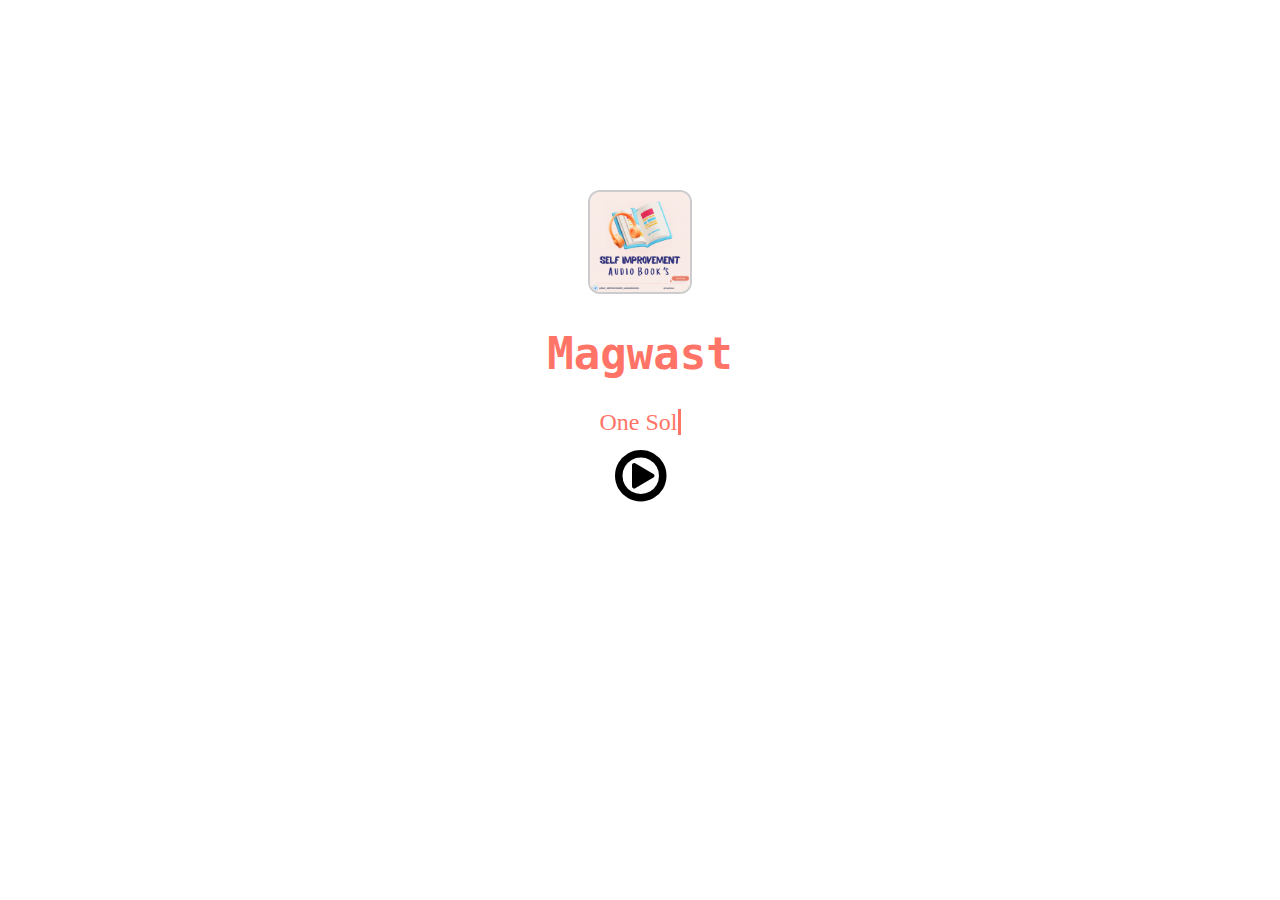
<file: JS Erp System And Bussiness managing Tool/index.html>
<!DOCTYPE html>
<html lang="en">

<head>
    <meta charset="UTF-8">
    <meta name="viewport" content="width=device-width, initial-scale=1.0">
    <title>Magwast Managment</title>
    <link rel="stylesheet" href="css/style.css">
    <link rel="stylesheet" href="css/animate.css">
    <link href="https://fonts.googleapis.com/css?family=Fascinate+Inline" rel="stylesheet">
	<link rel="stylesheet" href="https://cdnjs.cloudflare.com/ajax/libs/font-awesome/4.7.0/css/font-awesome.min.css">

    <noscript>
        <h1>Please Enable the Coookies</h1>

        <style>
            h1 {
                font-family: sans-serif, cursive;
                text-align: center;
                color: red;
            }

            .webpage {
                display: none;
            }
        </style>

    </noscript>

</head>

<body>

    <div class="webpage">
        <div class="container">
            <center>
                <img src="images/logo.jpg" alt="">
                
                <h1>Magwast</h1>
                <span id="typewriter"></span> <br>
                <i class="fa fa-play-circle-o animated infinite swing" style="font-size:60px;color:black;margin-top:10px;cursor:pointer" onclick="sidebar()"></i>
             </center>
        </div>
        
        <div class="sidebar">
            <i class="fa fa-close" style="float:right;color:white;background-color:black;padding:5px;cursor:pointer;margin: 14px;" onclick="sidebar_close()"></i>
            <br>
            <h1>Login User!</h1>

            <form action="" onsubmit="return login()">
                <input type="text" id="sign-username" placeholder="&#xf2bd; email" required>
                <br>
                <input type="password" id="sign-password" placeholder="&#xf023; Password" required>
                <br>
                <input type="submit" value="Login" id="sign-submit" >

                <br>
            </form> 
                <h1>SignUp User ?</h1>
                
            <form onsubmit="return signup()">
                <input type="text" id="username" placeholder="&#xf2bd; username" required="required">
                <br>
                <input type="password" id="password" placeholder="&#xf023; Password" required="required">
                <br>
                <input type="email" id="email" class="animated" placeholder="&#xf0e0; Email" required="required" onchange="incorrect()" >
                <span id="already-existed" class="spans"></span>

                <input type="number" name="" id="phone" placeholder="&#xf095; Phone Number" required="required">
                <br>
                <input type="submit" value="Sign Up" id="submit">
                <span id="login-result" class="spans"></span>
            </form>
        </div>
    </div>
<script src="js/functionality.js"></script>
<script>
    document.addEventListener("DOMContentLoaded", function() {
    const text = "One Solution For All Your Business Problems";
    const typewriterElement = document.getElementById("typewriter");
    let index = 0;

    function typeWriter() {
        if (index < text.length) {
            typewriterElement.textContent += text.charAt(index);
            index++;
            setTimeout(typeWriter, 100);
        }
    }

    typeWriter();
});
</script>
</body>

</html>
</file>
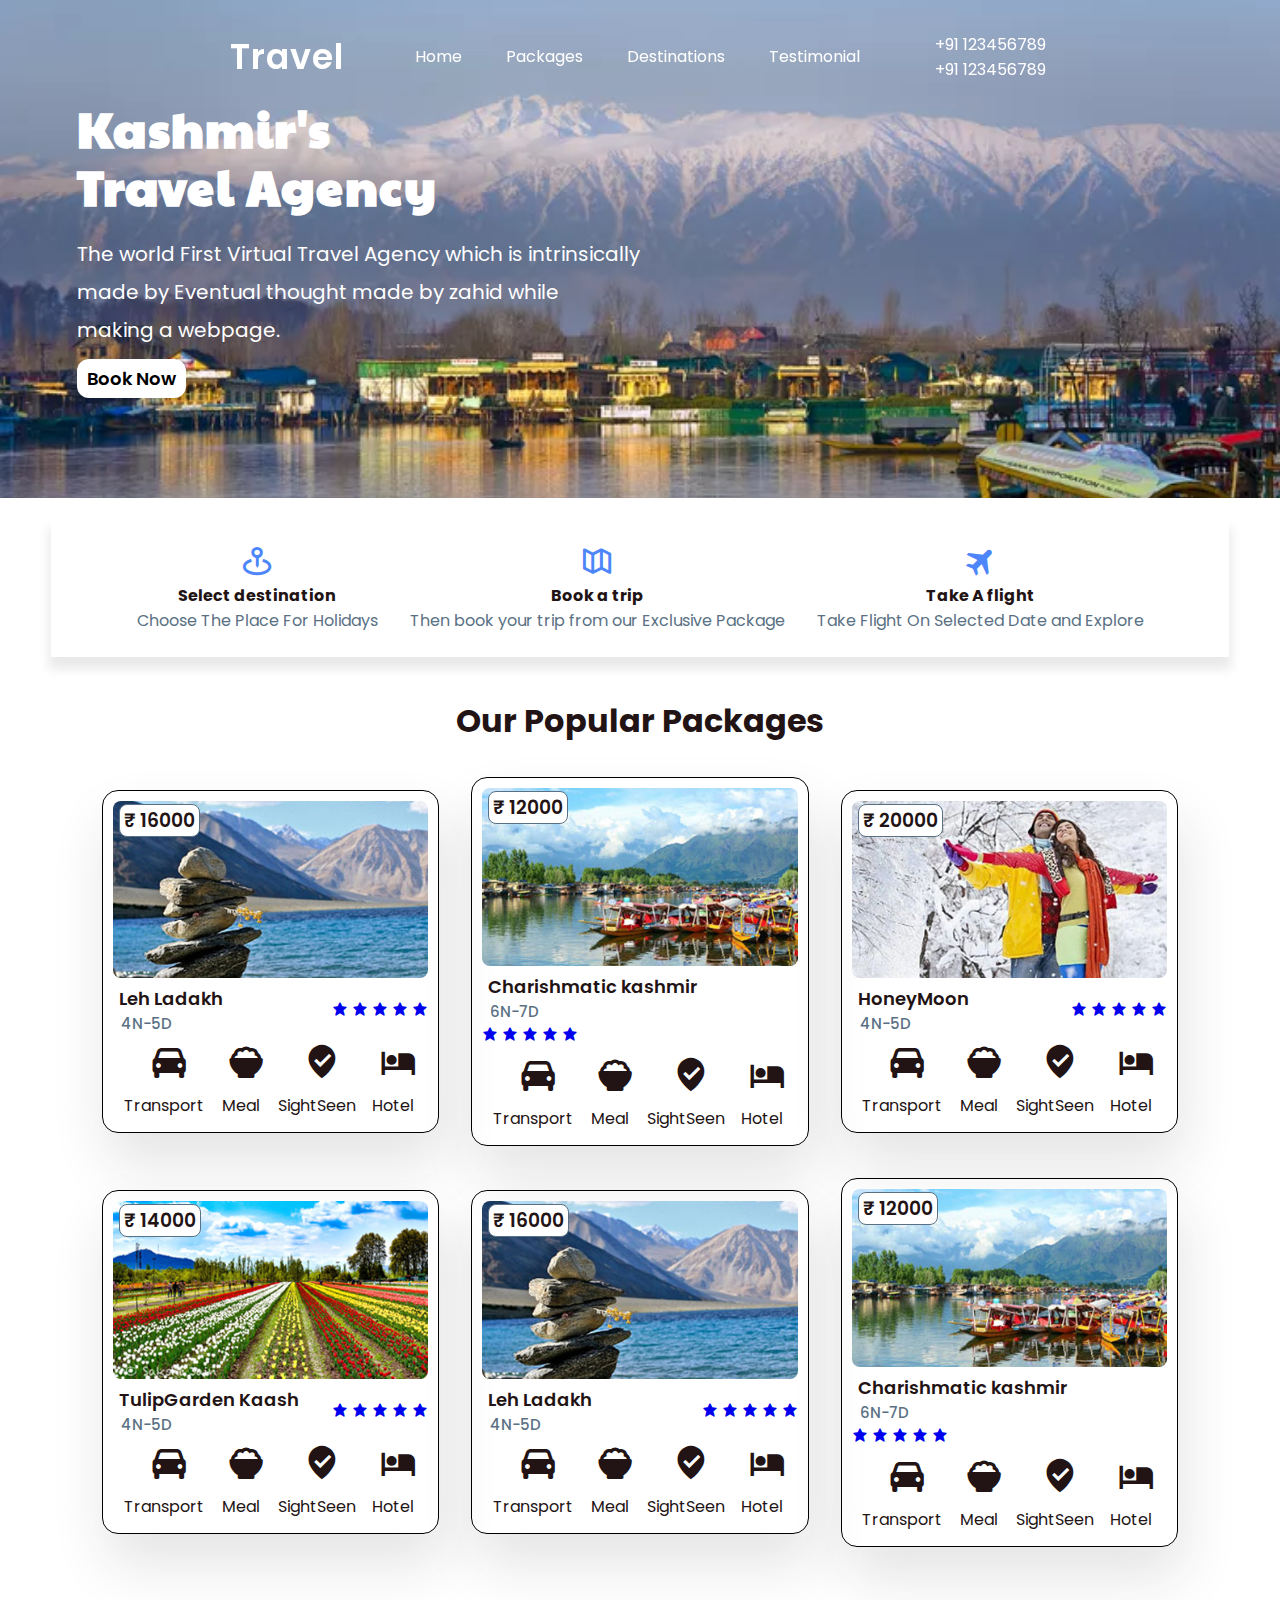
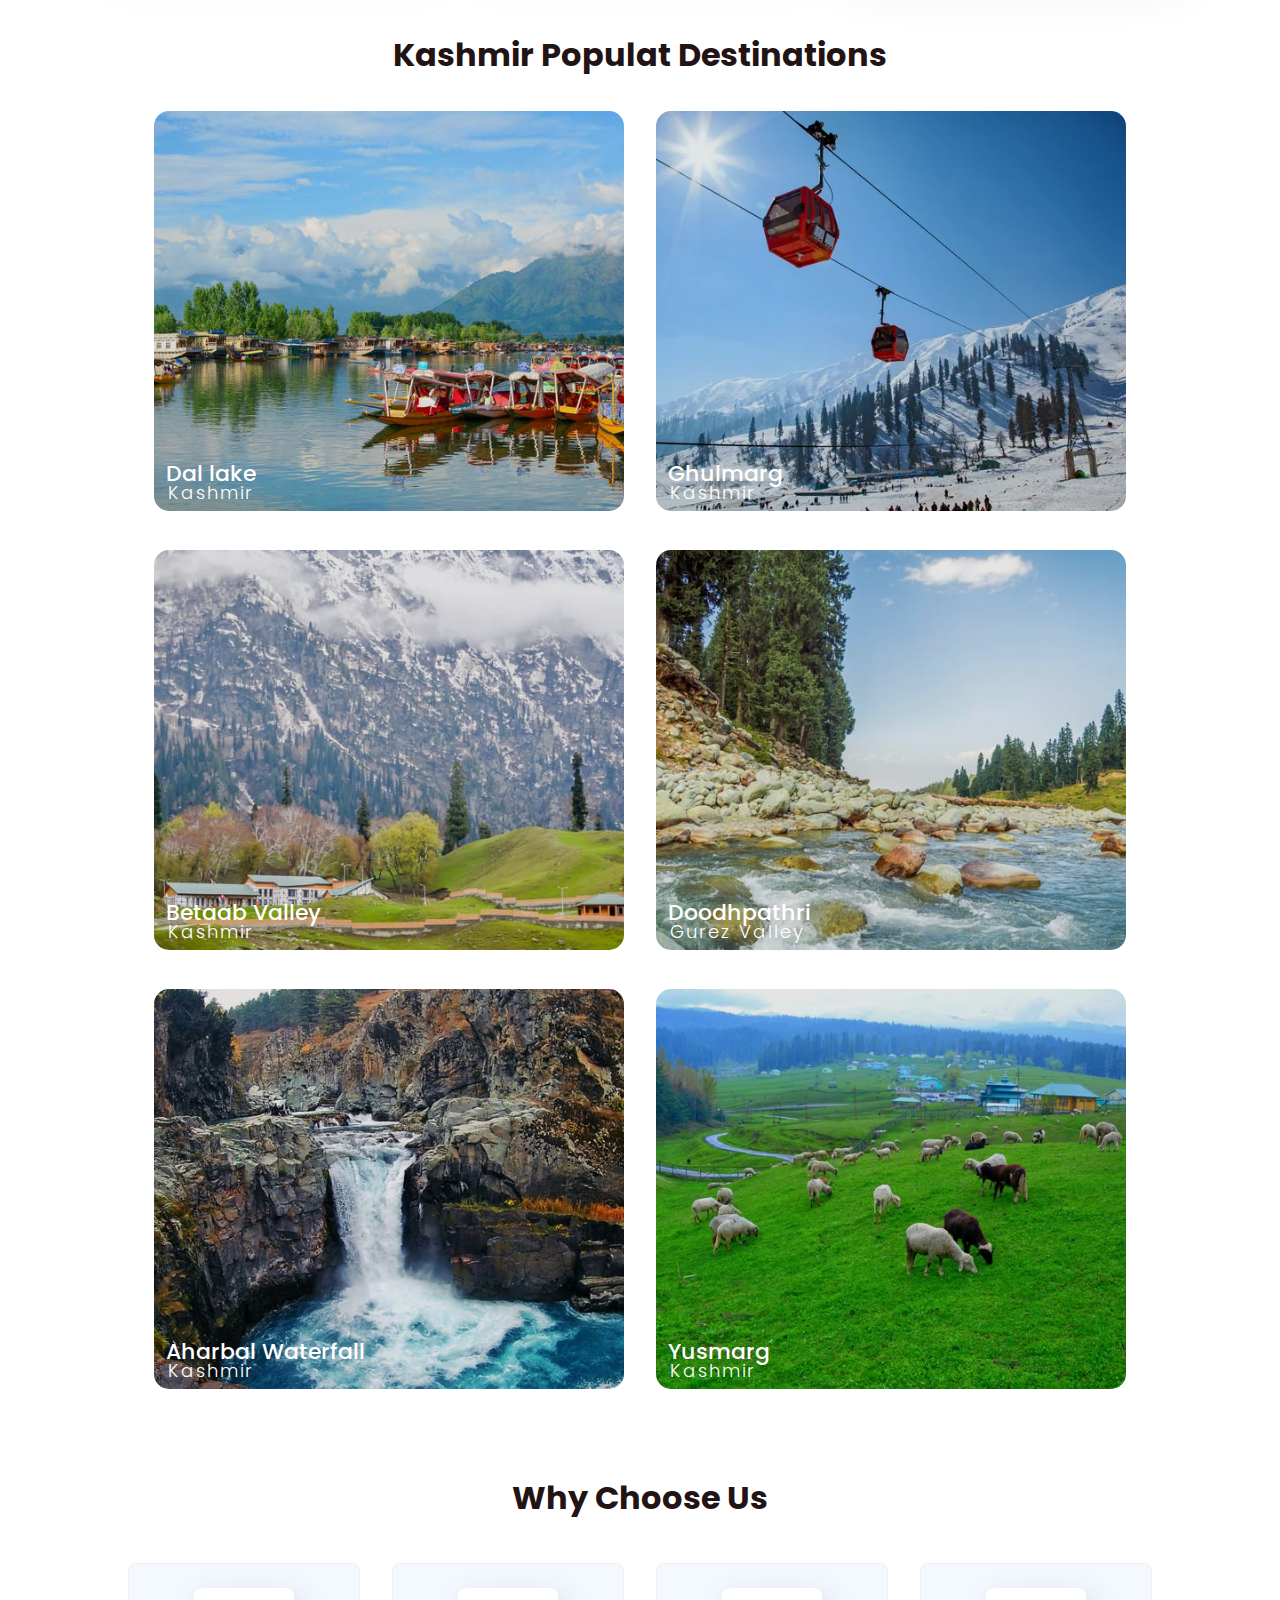
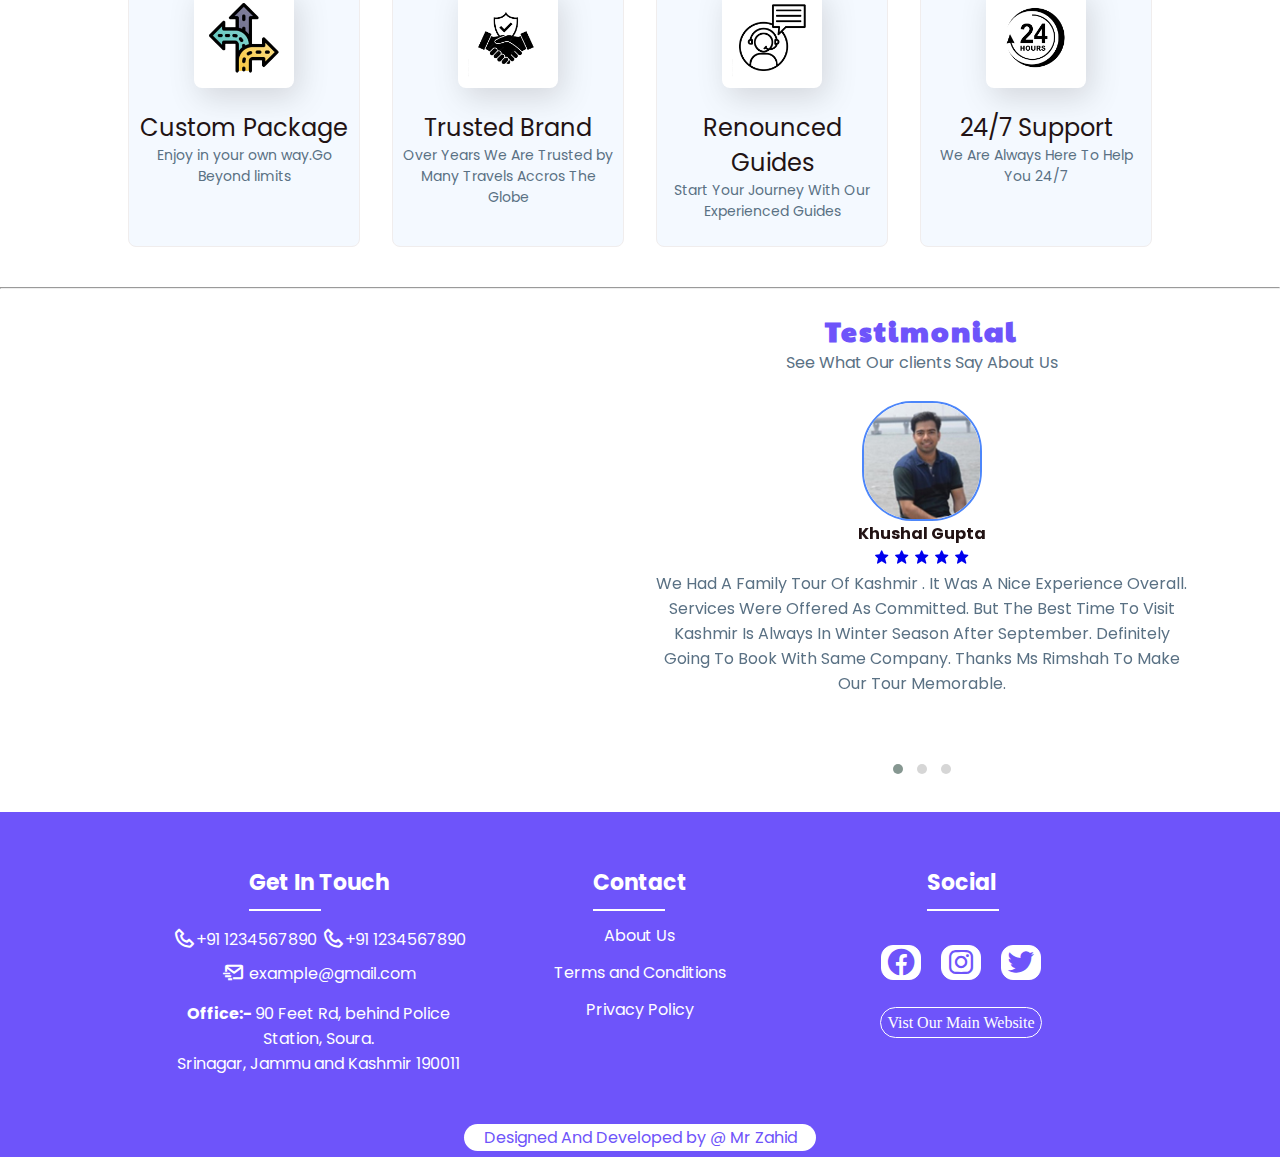
<file: marina-travels-LandingPage/index.html>
<!DOCTYPE html>
<html lang="en">

<head>
    <meta charset="UTF-8">
    <meta http-equiv="X-UA-Compatible" content="IE=edge">
    <meta name="viewport" content="width=device-width, initial-scale=1.0">
    <meta name="author" content="Zahid-Nazir">
    <title>Marina Travels</title>
    <link rel="stylesheet" href="css/owl.carousel.min.css" crossorigin="anonymous" referrerpolicy="no-referrer">
    <link rel="stylesheet" href="css/owl.theme.default.min.css" crossorigin="anonymous" referrerpolicy="no-referrer">

    <link rel="stylesheet" type="text/css" href="css/style.css">
    <link rel="stylesheet" href="css/boxicons.min.css">
    <link rel="preconnect" href="https://fonts.googleapis.com">
    <link rel="preconnect" href="https://fonts.gstatic.com" crossorigin="">
    <link
        href="https://fonts.googleapis.com/css2?family=Paytone+One&amp;family=Poppins:ital,wght@0,100;0,200;0,400;0,500;0,800;1,300;1,600;1,700;1,900&amp;display=swap"
        rel="stylesheet">

    <!-- whatsapp -->


    <script type="text/javascript" async="" src="js/bundle.js"></script>
    <script type="text/javascript">
        (function () {
            var options = {
                whatsapp: "+911234567890", // WhatsApp number
                // call: "911234567890", // Call phone number
                // button_color: "#FF6550", // Color of button
                position: "left", // Position may be 'right' or 'left'
                order: "whatsapp,call", // Order of buttons
            };
            var proto = document.location.protocol,
                host = "getbutton.io",
                url = proto + "//static." + host;
            var s = document.createElement('script');
            s.type = 'text/javascript';
            s.async = true;
            s.src = url + '/widget-send-button/js/init.js';
            s.onload = function () {
                WhWidgetSendButton.init(host, proto, options);
            };
            var x = document.getElementsByTagName('script')[0];
            x.parentNode.insertBefore(s, x);
        })();

    </script>

</head>

<body>
    <!-- header -->
    <header>
        <a href="#" class="logo">Travel</a>
        <div class="bx bx-menu" id="menu-icon"></div>
        <ul class="navbar">
            <li><a href="#home">Home </a></li>
            <li><a href="#packages">Packages</a></li>
            <li><a href="#destination">Destinations</a></li>
            <!-- <li><a href="#services">Why Us</a></li> -->
            <li><a href="#testimonials">Testimonial</a></li>
        </ul>
        <div class="phno">
            <ul>
                <li><a href="tel:+91 1234567890">+91 123456789</a></li>
                <li><a href="tel:+91 1234567890">+91 123456789</a></li>
            </ul>
        </div>

    </header>


    <!--home section  -->
    <section class="home" id="home">
        <div class="home-text">
            <h2>Kashmir's <br> Travel Agency</h2>
            <p>The world First Virtual Travel Agency which is intrinsically made by Eventual thought made by zahid while
                making a webpage.</p>

            <a href="tel:+91 8899244592" class="home-btn">Book Now</a>
        </div>
    </section>

    <!-- form -->

    <!-- <section class="contact-form" >
            <form action="" method="post">
                <input type="text" class="form-container" placeholder="Name">

                <input type="text" class="form-container" placeholder="email">
                
                <input type="text" class="form-container" placeholder="phone">
            
                <button type="submit" value="book Now">Submit</button>
            </form>
</section> -->

    <!-- process selection -->
    <section class="process" id="process">
        <div class="serve">
            <div class="pro">
                <i class="bx bx-map-pin"></i>
                <h4>Select destination</h4>
                <p>Choose The Place For Holidays</p>
            </div>

            <div class="pro">
                <i class="bx bx-map-alt"></i>
                <h4>Book a trip</h4>
                <p>Then book your trip from our Exclusive Package</p>
            </div>

            <div class="pro">
                <i class="bx bxs-plane-alt"></i>
                <h4>Take A flight</h4>
                <p>Take Flight On Selected Date and Explore</p>
            </div>

        </div>

    </section>


    <!--package section  -->
    <section class="package" id="packages">
        <div class="title">
            <h2>Our Popular Packages</h2>
        </div>
        <div class="package-content">
            <div class="box">
                <div class="thumb">
                    <img src="images/pack1.jpg" alt="pack1">
                    <h3>₹ 16000</h3>
                </div>
                <div class="dest-cont">
                    <div class="location">
                        <h4>Leh Ladakh</h4>
                        <p>4N-5D</p>
                    </div>
                    <div class="stars">
                        <a href="#">
                            <i class="bx bxs-star"></i>
                            <i class="bx bxs-star"></i>
                            <i class="bx bxs-star"></i>
                            <i class="bx bxs-star"></i>
                            <i class="bx bxs-star"></i>
                        </a>
                    </div>

                    <div class="inclusion">
                        <ul>
                            <li>
                                <i class="bx bxs-car"></i>
                                <p> Transport</p>
                            </li>
                            <li>
                                <i class="bx bxs-bowl-rice"></i>
                                <p> Meal</p>
                            </li>
                            <li>
                                <i class="bx bxs-been-here"></i>
                                <p> SightSeen</p>
                            </li>
                            <li>
                                <i class="bx bxs-hotel"></i>
                                <p>Hotel</p>
                            </li>
                        </ul>

                    </div>

                </div>
            </div>

            <div class="box">
                <div class="thumb">
                    <img src="images/pack2.jpg" alt="pack1">
                    <h3>₹ 12000</h3>
                </div>
                <div class="dest-cont">
                    <div class="location">
                        <h4>Charishmatic kashmir</h4>
                        <p>6N-7D</p>
                    </div>
                    <div class="stars">
                        <a href="#">
                            <i class="bx bxs-star"></i>
                            <i class="bx bxs-star"></i>
                            <i class="bx bxs-star"></i>
                            <i class="bx bxs-star"></i>
                            <i class="bx bxs-star"></i>
                        </a>
                    </div>

                    <div class="inclusion">

                        <ul>
                            <li>
                                <i class="bx bxs-car"></i>
                                <p> Transport</p>
                            </li>
                            <li>
                                <i class="bx bxs-bowl-rice"></i>
                                <p> Meal</p>
                            </li>
                            <li>
                                <i class="bx bxs-been-here"></i>
                                <p> SightSeen</p>
                            </li>
                            <li>
                                <i class="bx bxs-hotel"></i>
                                <p>Hotel</p>
                            </li>
                        </ul>

                    </div>
                </div>
            </div>

            <div class="box">
                <div class="thumb">
                    <img src="images/pack3.jpg" alt="pack1">
                    <h3>₹ 20000</h3>
                </div>
                <div class="dest-cont">
                    <div class="location">
                        <h4>HoneyMoon</h4>
                        <p>4N-5D</p>
                    </div>
                    <div class="stars">
                        <a href="#">
                            <i class="bx bxs-star"></i>
                            <i class="bx bxs-star"></i>
                            <i class="bx bxs-star"></i>
                            <i class="bx bxs-star"></i>
                            <i class="bx bxs-star"></i>
                        </a>
                    </div>
                    <div class="inclusion">
                        <ul>
                            <li>
                                <i class="bx bxs-car"></i>
                                <p> Transport</p>
                            </li>
                            <li>
                                <i class="bx bxs-bowl-rice"></i>
                                <p> Meal</p>
                            </li>
                            <li>
                                <i class="bx bxs-been-here"></i>
                                <p> SightSeen</p>
                            </li>
                            <li>
                                <i class="bx bxs-hotel"></i>
                                <p>Hotel</p>
                            </li>
                        </ul>

                    </div>
                </div>
            </div>

            <div class="box">
                <div class="thumb">
                    <img src="images/pack4.jpg" alt="pack1">
                    <h3>₹ 14000</h3>
                </div>
                <div class="dest-cont">
                    <div class="location">
                        <h4>TulipGarden Kaash</h4>
                        <p>4N-5D</p>
                    </div>
                    <div class="stars">
                        <a href="#">
                            <i class="bx bxs-star"></i>
                            <i class="bx bxs-star"></i>
                            <i class="bx bxs-star"></i>
                            <i class="bx bxs-star"></i>
                            <i class="bx bxs-star"></i>
                        </a>
                    </div>
                    <div class="inclusion">
                        <ul>
                            <li>
                                <i class="bx bxs-car"></i>
                                <p> Transport</p>
                            </li>
                            <li>
                                <i class="bx bxs-bowl-rice"></i>
                                <p> Meal</p>
                            </li>
                            <li>
                                <i class="bx bxs-been-here"></i>
                                <p> SightSeen</p>
                            </li>
                            <li>
                                <i class="bx bxs-hotel"></i>
                                <p>Hotel</p>
                            </li>
                        </ul>

                    </div>
                </div>
            </div>

            <div class="box">
                <div class="thumb">
                    <img src="images/pack1.jpg" alt="pack1">
                    <h3>₹ 16000</h3>
                </div>
                <div class="dest-cont">
                    <div class="location">
                        <h4>Leh Ladakh</h4>
                        <p>4N-5D</p>
                    </div>
                    <div class="stars">
                        <a href="#">
                            <i class="bx bxs-star"></i>
                            <i class="bx bxs-star"></i>
                            <i class="bx bxs-star"></i>
                            <i class="bx bxs-star"></i>
                            <i class="bx bxs-star"></i>
                        </a>
                    </div>
                    <div class="inclusion">
                        <ul>
                            <li>
                                <i class="bx bxs-car"></i>
                                <p> Transport</p>
                            </li>
                            <li>
                                <i class="bx bxs-bowl-rice"></i>
                                <p> Meal</p>
                            </li>
                            <li>
                                <i class="bx bxs-been-here"></i>
                                <p> SightSeen</p>
                            </li>
                            <li>
                                <i class="bx bxs-hotel"></i>
                                <p>Hotel</p>
                            </li>
                        </ul>

                    </div>
                </div>
            </div>

            <div class="box">
                <div class="thumb">
                    <img src="images/pack2.jpg" alt="pack1">
                    <h3>₹ 12000</h3>
                </div>
                <div class="dest-cont">
                    <div class="location">
                        <h4>Charishmatic kashmir</h4>
                        <p>6N-7D</p>
                    </div>
                    <div class="stars">
                        <a href="#">
                            <i class="bx bxs-star"></i>
                            <i class="bx bxs-star"></i>
                            <i class="bx bxs-star"></i>
                            <i class="bx bxs-star"></i>
                            <i class="bx bxs-star"></i>
                        </a>
                    </div>
                    <div class="inclusion">
                        <ul>
                            <li>
                                <i class="bx bxs-car"></i>
                                <p> Transport</p>
                            </li>
                            <li>
                                <i class="bx bxs-bowl-rice"></i>
                                <p> Meal</p>
                            </li>
                            <li>
                                <i class="bx bxs-been-here"></i>
                                <p> SightSeen</p>
                            </li>
                            <li>
                                <i class="bx bxs-hotel"></i>
                                <p>Hotel</p>
                            </li>
                        </ul>

                    </div>
                </div>
            </div>
        </div>

    </section>

    <!-- popular destination -->

    <section class="destination" id="destination">
        <div class="title">
            <h2>Kashmir Populat Destinations</h2>
        </div>

        <div class="destination-content">
            <div class="col-content">
                <img src="images/popular1.jpg" alt="">
                <h5>Dal lake</h5>
                <p>Kashmir</p>
            </div>

            <div class="col-content">
                <img src="images/popular2.jpg" alt="">
                <h5>Ghulmarg</h5>
                <p>Kashmir</p>
            </div>

            <div class="col-content">
                <img src="images/popular3.jpg" alt="">
                <h5>Betaab Valley</h5>
                <p>Kashmir</p>
            </div>

            <div class="col-content">
                <img src="images/popular4.jpg" alt="">
                <h5>Doodhpathri </h5>
                <p>Gurez Valley</p>
            </div>

            <div class="col-content">
                <img src="images/popular5.jpg" alt="">
                <h5>Aharbal Waterfall</h5>
                <p>Kashmir</p>
            </div>

            <div class="col-content">
                <img src="images/popular6.jpg" alt="">
                <h5>Yusmarg</h5>
                <p>Kashmir</p>
            </div>

        </div>

    </section>

    <!-- why us -->
    <section class="container" id="services">
        <div class="text">
            <h2>Why Choose Us</h2>
        </div>

        <div class="row-items">
            <div class="container-box">
                <div class="container-img">
                    <img src="images/whyus1.png" alt="ist">
                    <h4>Custom Package</h4>
                    <p>Enjoy in your own way.Go Beyond limits</p>
                </div>
            </div>

            <div class="container-box">
                <div class="container-img">
                    <img src="images/whyus3.png" alt="ist">
                    <h4>Trusted Brand</h4>
                    <p>Over Years We Are Trusted by Many Travels Accros The Globe</p>
                </div>
            </div>

            <div class="container-box">
                <div class="container-img">
                    <img src="images/whyus4.png" alt="ist">
                    <h4>Renounced Guides</h4>
                    <p>Start Your Journey With Our Experienced Guides</p>
                </div>
            </div>

            <div class="container-box">
                <div class="container-img">
                    <img src="images/whyus2.png" alt="ist">
                    <h4>24/7 Support</h4>
                    <p>We Are Always Here To Help You 24/7</p>
                </div>
            </div>

        </div>
    </section>
    <!-- mapp  and testimonial carasoul  -->
    <hr>
    <section class="map-test" id="testimonials">
        <div class="double-block">
            <div class="blocks">
                <iframe
                    src="https://www.google.com/maps/embed?pb=!1m14!1m8!1m3!1d13214.277268679534!2d74.7420116!3d34.106172!3m2!1i1024!2i768!4f13.1!3m3!1m2!1s0x38e19bbed9168e75%3A0x75047e46f720e5a8!2sMarina%20Technologies!5e0!3m2!1sen!2sin!4v1684416381914!5m2!1sen!2sin"
                    width="100%" height="450" style="border:0;" allowfullscreen="" loading="lazy"
                    referrerpolicy="no-referrer-when-downgrade"></iframe>
            </div>

            <div class="blocks">
                <div class="testimonials">
                    <h2>Testimonial</h2>
                    <p>See What Our clients Say About Us</p>
                    <div class="owl">
                        <div class="owl-carousel owl-theme">
                            <div class="item">
                                <img src="images/test1.jpg" alt="">
                                <h4>Khushal Gupta</h4>
                                <div class="stars">
                                    <a href="#testimonials">
                                        <i class="bx bxs-star"></i>
                                        <i class="bx bxs-star"></i>
                                        <i class="bx bxs-star"></i>
                                        <i class="bx bxs-star"></i>
                                        <i class="bx bxs-star"></i>
                                    </a>
                                </div>
                                <p style="text-transform: capitalize;">We had a family Tour of Kashmir . It was a nice
                                    experience overall. Services were offered as committed. But the best time to visit
                                    Kashmir is always in winter season after September. definitely going to book with
                                    same company. Thanks Ms Rimshah to make our tour memorable.</p>
                            </div>

                            <div class="item">
                                <img src="images/test2.jpg" alt="">
                                <h4>Imran khan</h4>
                                <div class="stars">
                                    <a href="#testimonials">
                                        <i class="bx bxs-star"></i>
                                        <i class="bx bxs-star"></i>
                                        <i class="bx bxs-star"></i>
                                        <i class="bx bxs-star"></i>
                                        <i class="bx bxs-star"></i>
                                    </a>
                                </div>
                                <p style="text-transform: capitalize;">The Great Experience We had as Group.Thanks To
                                    The Team from first Movement to Last Everything Went PerfectThe hotels, plane
                                    tickets, arrival and departure times, everything was very well planned.Support Group
                                    was in contact with us the entire trip. We are very grateful to team..</p>
                            </div>

                            <div class="item">
                                <img src="images/test3.jpg" alt="">
                                <h4>Simran </h4>
                                <div class="stars">
                                    <a href="#testimonials">
                                        <i class="bx bxs-star"></i>
                                        <i class="bx bxs-star"></i>
                                        <i class="bx bxs-star"></i>
                                        <i class="bx bxs-star"></i>
                                        <i class="bx bxs-star"></i>
                                    </a>
                                </div>
                                <p style="text-transform: capitalize;">I Booked My 18 days holiday online only one week
                                    before my arrival &amp; everything was arrange perfectly. They have a great team
                                    working for them be it the drivers, guides or people working at their hotel in
                                    pahalgam . Thank you very much for a wonderful Trip.</p>
                            </div>

                        </div>
                    </div>
                </div>
            </div>
        </div>



    </section>


    <!-- newwsletter -->
    <!-- <section class="newsletter" id="newsletter">
           <div class="news-text">
               <h2>Subscribe To our NewsLetter</h2>
                 <p>For Travel Releated News</p>
           </div>

            <div class="send">
                <form action="#">
                    <input type="email" placeholder="Write Your Email" required>
                    <input type="submit" value="submit">
                </form>
            </div>

            </section>
 -->

    <!-- footer -->

    <section class="contact" id="contact">

        <div class="footer">
            <div class="main">
                <div class="list" id="hovey">
                    <h4> Get In Touch </h4>

                    <div class="phone">
                        <i class="bx bx-phone"> </i><a href="tel:9188999144592">+91 1234567890</a>
                        <i class="bx bx-phone"> </i><a href="tel:9188999144592">+91 1234567890</a><br>
                        <i class="bx bx-mail-send"></i>&nbsp;<a href="mailto:example@gmail.com">example@gmail.com</a>
                    </div>

                    <p><b>Office:- </b>90 Feet Rd, behind Police Station, Soura.<br>
                        Srinagar, Jammu and Kashmir 190011</p>
                </div>

                <div class="list">
                    <h4> Contact </h4>
                    <ul>
                        <li><a href="About Us ">About Us</a></li>
                        <li><a href="Terms and Conditions">Terms and Conditions</a></li>
                        <li><a href="Privacy Policy">Privacy Policy</a></li>
                    </ul>
                </div>

                <div class="list">
                    <h4>Social</h4>
                    <div class="socials">
                        <ul>
                            <li><a href="#"><i class="bx bxl-facebook-circle"></i></a></li>
                            <li><a href="#"><i class="bx bxl-instagram"></i></a></li>
                            <li><a href="#"><i class="bx bxl-twitter"></i></a></li>
                        </ul>
                        <p> <a class="web" href="www.google.com">Vist Our Main Website</a> </p>
                    </div>
                </div>

            </div>

            <div class="end-text">
                <p>Designed And Developed by @ Mr Zahid</p>
            </div>

        </div>

    </section>


    <div id="progress">
        <span id="progress-value"><i class="bx bxs-up-arrow-alt bx-tada bx-rotate-180"></i></span>
    </div>




    <!-- link to js -->
    <script src="js/jquery.min.js" crossorigin="anonymous" referrerpolicy="no-referrer"></script>
    <script src="js/owl.carousel.min.js" crossorigin="anonymous" referrerpolicy="no-referrer"></script>
    <script type="text/javascript" src="js/script.js"></script>


  
</body>

</html>
</file>
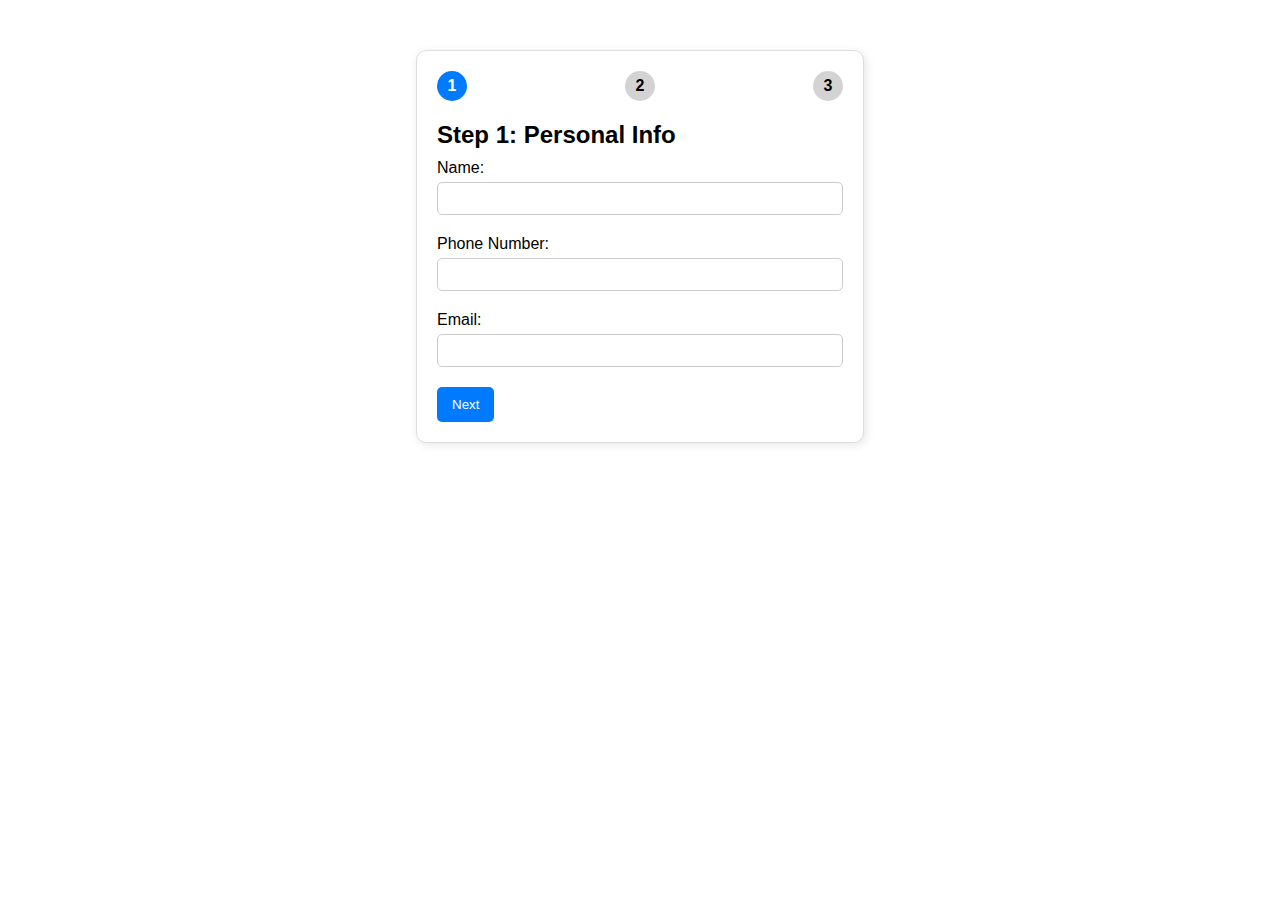
<file: Html-Css-Js Mini Projects/Task 1 Multi-Step-Form/index.html>
<!DOCTYPE html>
<html lang="en">

<head>
    <meta charset="UTF-8">
    <meta name="viewport" content="width=device-width, initial-scale=1.0">
    <title>Zahids Multi-Step-Form For Apexure</title>
    <link rel="stylesheet" href="Css-Js/style.css">
</head>

<body>

    <section class="container">

        <div class="progress-bar">
            <div class="progress" id="progress"></div>
            <div id="step-1" class="step active">1</div>
            <div id="step-2" class="step">2</div>
            <div id="step-3" class="step">3</div>
        </div>

        <section class="first-section">

            <form id="multiStepForm">

                <div class="step-form active">
                    <h2>Step 1: Personal Info</h2>

                    <div class="section" id="section1-1">
                        <label>Name:</label>
                        <input type="text" id="name" required>
                    </div>

                    <div class="section" id="section1-2">
                        <label>Phone Number:</label>
                        <input type="tel" id="phone" required>
                    </div>

                    <div class="section" id="section1-3">
                        <label>Email:</label>
                        <input type="email" id="email" required>
                    </div>

                    <div class="btn-notice">
                        <button type="button" class="next-btn">Next</button>
                        <span id="notice"> </span>
                    </div>
                </div>

            </form>

        </section>


        <section class="second-section">
            <div class="step-form">
                <h2>Step 2: Business Category</h2>

                <label>Choose a category:</label>
                <select id="category">
                    <option value="">Choose one</option>
                    <option value="Tech">Tech</option>
                    <option value="Health">Health</option>
                    <option value="Education">Education</option>
                </select>

                <div id="extra-fields"></div>

                <div class="btn-notice">
                    <button type="button" class="prev-btn">Previous</button>
                    <button type="button" class="next-btn-bussiness">Next</button>
                </div>
            </div>
        </section>



        <section class="third-section">
            <div class="step-form">
                <h2>Step 3: Confirmation</h2>
                <div class="mt-2">
                    <b>Name:</b>
                    <span id="summary-name"></span>
                </div>

                <div class="mt-2">
                    <b>Email:</b>
                    <span id="summary-email"></span>
                </div>

                <div class="mt-2">
                    <b>Phone:</b>
                    <span id="summary-phone"></span>
                </div>


                <div class="mt-2">
                    <b>Business Category:</b>
                    <span id="summary-category"></span>
                </div>


                <button type="button" class="prev-btn-summary">Previous</button>
                <button type="submit" class="submit-btn-summary">Submit</button>
                

            </div>

        </section>

        <section class="submitted-section" style="display: block;">
            <div class="step-form">
                <h2>Form Submitted Successfully!</h2>
                <p>Thank you for submitting the form. We will get back to you soon.</p>
                <button type="submit" onclick="location.reload()">Go Back</button>
            </div>
        </section>

    </section>



    <script src="Css-Js/script.js"></script>
    <script src="Css-Js/jquery.js"></script>


</body>

</html>
</file>
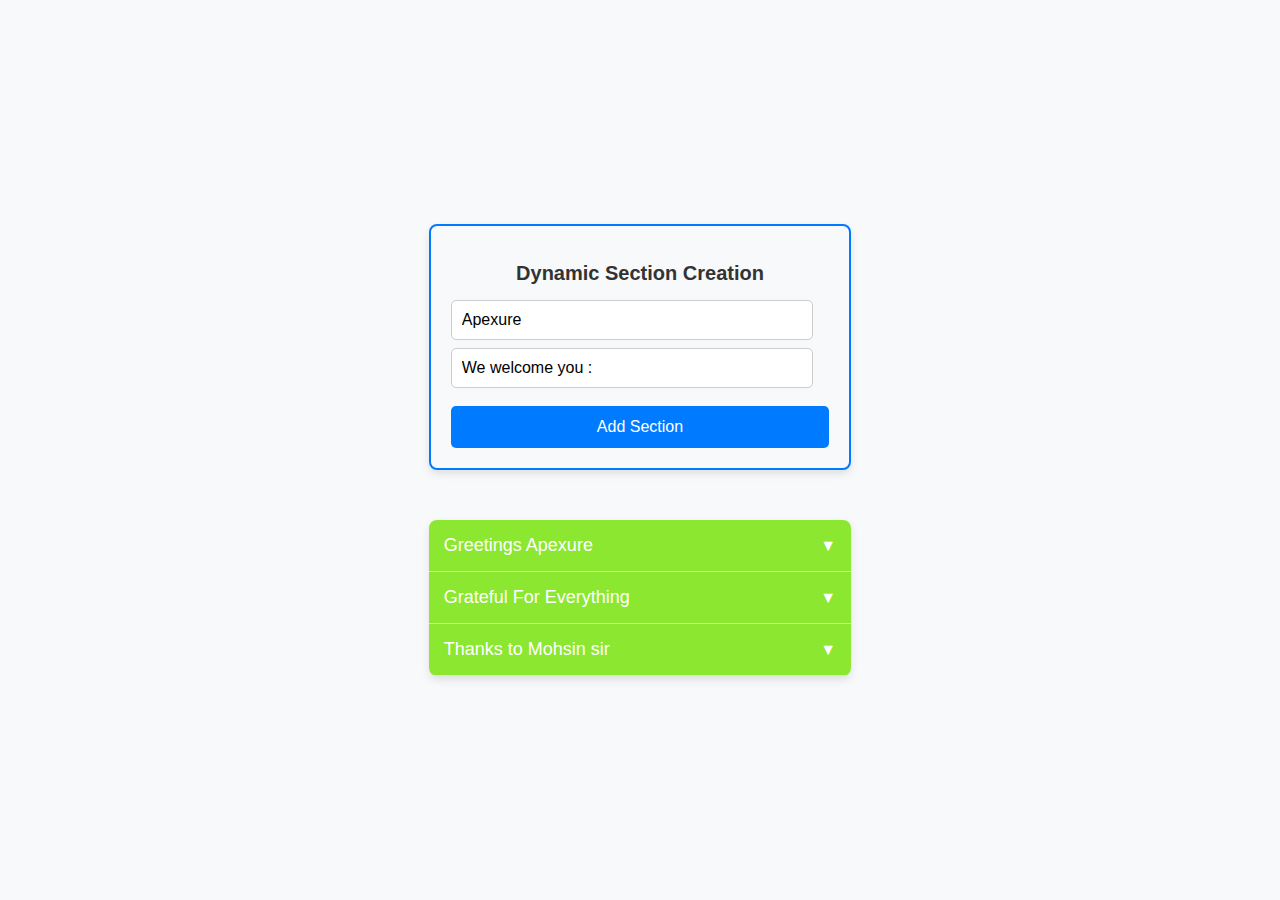
<file: Html-Css-Js Mini Projects/Task 2 Custom-Accordion/index.html>
<!DOCTYPE html>
<html lang="en">

<head>
    <meta charset="UTF-8">
    <meta name="viewport" content="width=device-width, initial-scale=1.0">
    <title>Zahid Accordion For Apexure </title>
    <link rel="stylesheet" href="Css-Js/style.css">


</head>

<body>

    <section class="main-container">

        <div class="dynamic-creation">
            <h2>Dynamic Section Creation</h2>
            <input type="text" id="section-title" placeholder="Enter section title" value="Apexure">
            <input type="text" id="section-content" placeholder="Enter section content" value="We welcome you :">
            <button id="add-section">Add Section</button>
        </div>


        <div class="accordion">

            <div class="accordion-item ">
                <div class="accordion-title">
                    Greetings Apexure <span class="accordion-icon">&#9660;</span>
                </div>
                <div class="accordion-content"> Thanks for Giving me the Chance to work with you</div>
            </div>

            <div class="accordion-item">
                <div class="accordion-title">
                    Grateful For Everything
                    <span class="accordion-icon">&#9660;</span>
                </div>
                <div class="accordion-content"> I am soo happy that i am joining Your team of Great Individuals </div>
            </div>

            <div class="accordion-item">
                <div class="accordion-title">
                   Thanks to Mohsin sir
                    <span class="accordion-icon">&#9660;</span>
                </div>
                <div class="accordion-content"> I am highly Thank full to Mohsin sir. Who gave me this oppertunity,Despite being a non IT backgrounded aspirant. </div>
            </div>

        </div>

    </section>

    <script src="Css-Js/script.js"></script>
    <script src="Css-Js/jquery.js"></script>

</body>

</html>
</file>
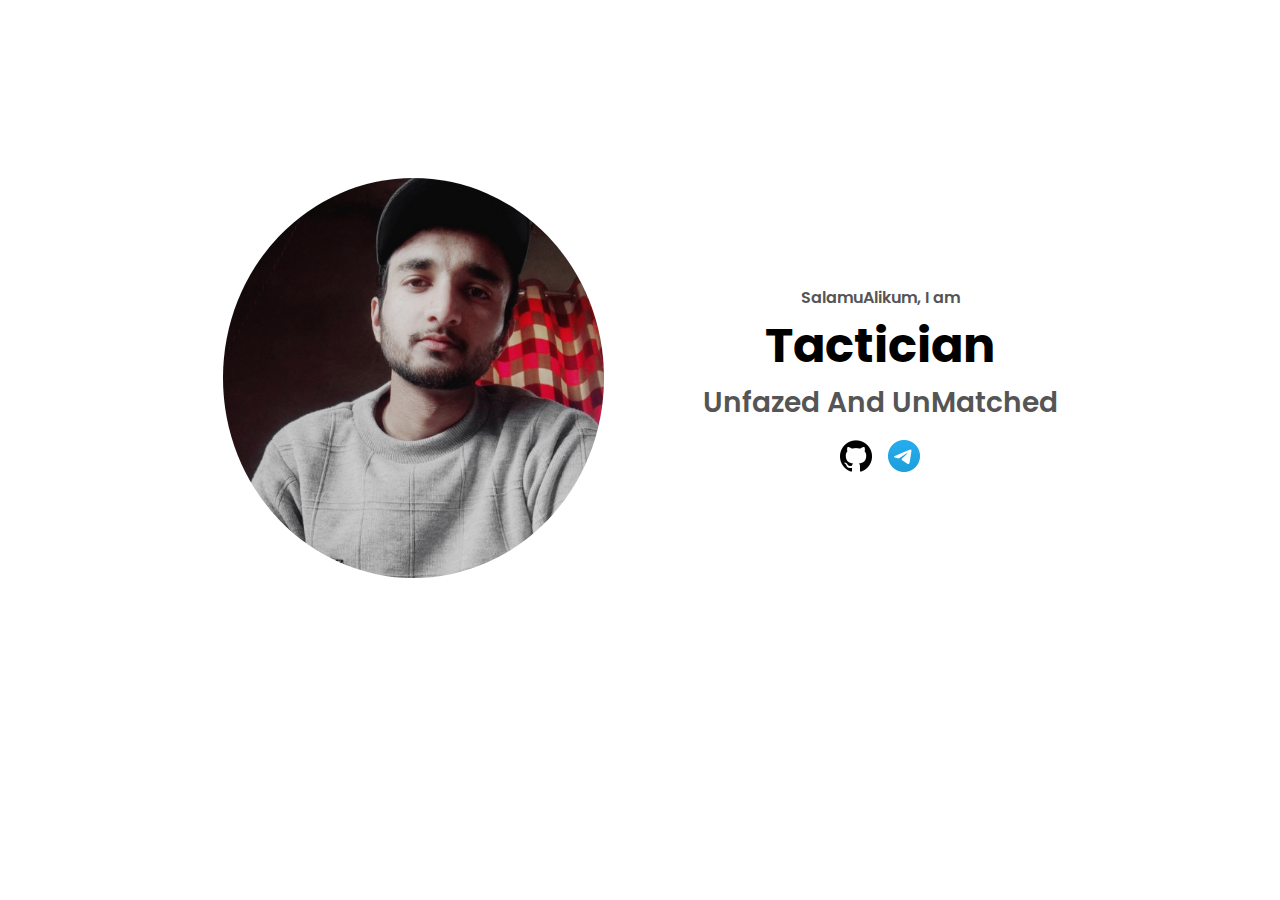
<file: JS Erp System And Bussiness managing Tool/1-profile/inner-Pages/about-page/about.html>
<!DOCTYPE html>
<html lang="en">

<head>
    <meta charset="UTF-8">
    <meta name="viewport" content="width=device-width, initial-scale=1.0">
    <title>About tactition</title>
    <meta charset="UTF-8" />
    <link rel="stylesheet" href="about.css"/>
</head>

<body>
    <section id="profile">
        <div class="section__pic-container">
            <img src="profile.jpg" alt="John Doe profile picture" />
        </div>
        <div class="section__text">
            <p class="section__text__p1">SalamuAlikum, I am</p>
            <h1 class="title">Tactician</h1>
            <p class="section__text__p2">Unfazed And UnMatched</p>
            
            <div id="socials-container">
                <img src="github.png" alt="My Github profile" class="icon"
                    onclick="location.href='https://github.com/1MrZahid'" />
                <img src="Telegram_2019_Logo.svg.png" alt="My Telegram profile" class="icon"
                    onclick="location.href='https://t.me/tactition'" />
            </div>
        </div>
    </section>
</body>

</html>
</file>
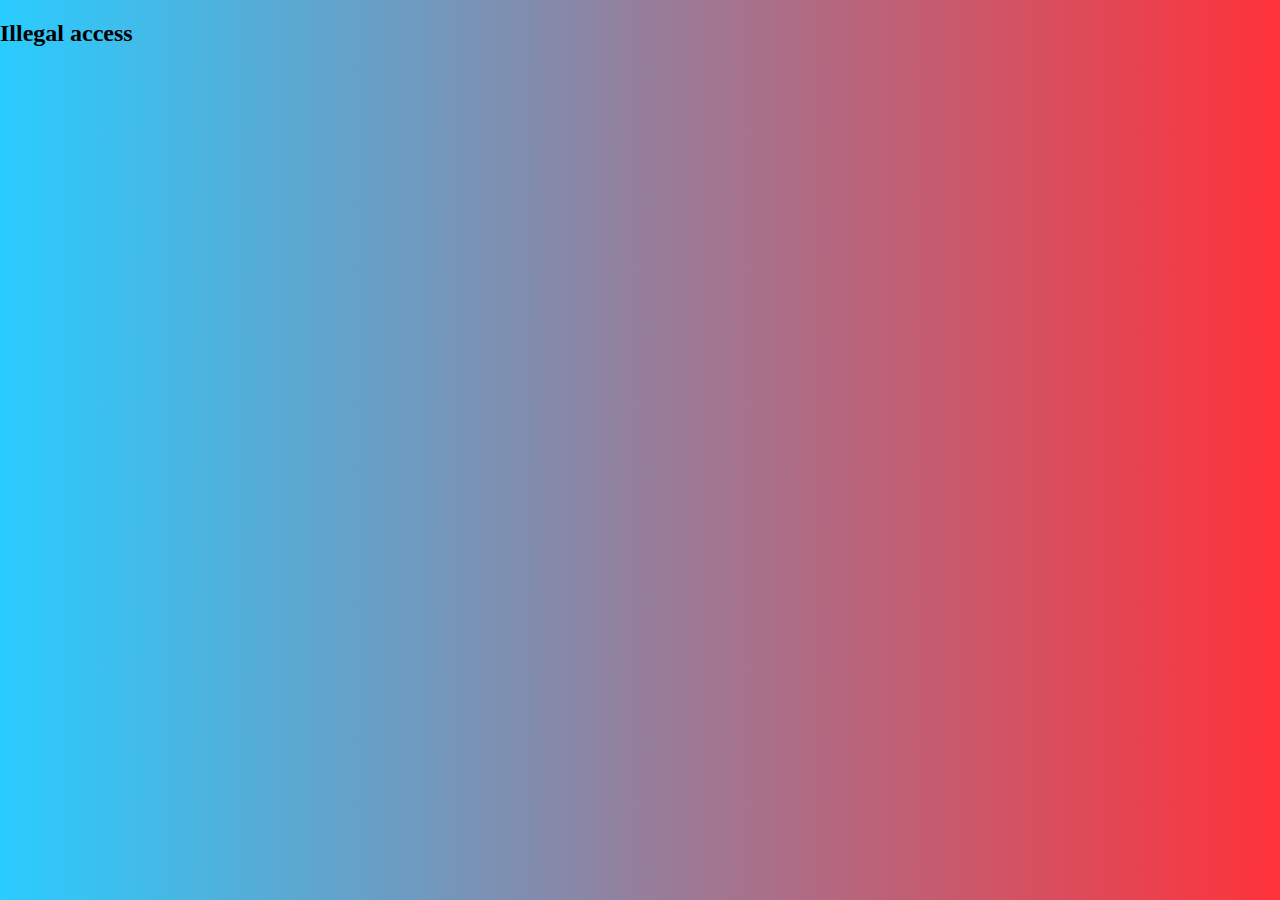
<file: JS Erp System And Bussiness managing Tool/1-profile/inner-Pages/html_player/player.html>
<!DOCTYPE html>
<html lang="en">

<head>
    <meta charset="UTF-8">
    <meta name="viewport" content="width=device-width,initial-scale=1.0">
    <link rel="stylesheet" href="player.css">
    <link rel="stylesheet" href="https://cdnjs.cloudflare.com/ajax/libs/font-awesome/4.7.0/css/font-awesome.min.css"
        crossorigin="anonymous">
    <link rel="stylesheet" href="https://fonts.googleapis.com/css?family=Allerta+Stencil|Mukta"> <!-- font one  -->

    <link href="https://fonts.googleapis.com/css?family=Fascinate+Inline" rel="stylesheet">

    <link rel="preconnect" href="https://fonts.googleapis.com">

    <link rel="preconnect" href="https://fonts.gstatic.com" crossorigin>

    <link href="https://fonts.googleapis.com/css2?family=Montserrat:ital,wght@0,400;0,600;1,500&display=swap"
        rel="stylesheet">

    <title>Private Player</title>

</head>

<body>
    <div id="blocker">
        <header>
            <span id="brand-logo"> Tacticians Repository</span>
            <div class="profile">
                <span id="user-name"> </span>
                <img id="user-img">
            </div>
        </header>

        <hr style="margin: 0;color:black;height:3px;">

        <!-- header ends here -->

        <section class="main-container">
            <div class="top-header">
                <div class="back-btn" onclick="history.go(-1)">
                    <span id="back-txt"><i class="fa fa-arrow-circle-o-left"></i> Back</span>
                </div>

                <p id="player-title">title heree</p>
            </div>

            <div class="player_playlist">
                <div class="player">

                    <video id="video-player" onclick="controller()" poster="upload_pic.jpg">
                        <source id="video-src" src=""></source>
                        
                        <!-- http://commondatastorage.googleapis.com/gtv-videos-bucket/sample/BigBuckBunny.mp4 -->
                        <!-- dummy link for network state @github   -->

                    </video>
                    <label for="input-file" id="play-next">Play Next</label>
                    <input type="file" name="video" id="input-file" accept="video/*" />
                    <input type="text" name="youtube" id="youtube-link" placeholder="Enter Youtube link Here">

                    <div class="controls">

                        <div class="cont-btn">

                            <i class="fa fa-stop-circle" title="Stop" id="stop-icon"></i>
                            <i class="fa fa-backward" title="Prev" id="prev-icon"></i>
                            <i class="fa fa-play" title="Play" id="play-icon"></i>
                            <i class="fa fa-forward" title="Next" id="next-icon"></i>
                            <i class="fa fa-repeat" title="Replay" id="replay-icon"></i>

                        </div>

                        <div class="cont-time">
                            <span id="current-duration">0:00</span> / <span id="total-duration">0:00</span>
                        </div>

                        <div class="cont-prog">
                            <div id="buffer-progress"></div>
                            <span id="progress-percent">Your Video is loaded 0%</span>
                            <div id="progress"></div> 
                        </div>

                        <div class="cont-misc">
                            <div class="setting-icon">
                                <i class="fa fa-gear"></i>
                                <div class="menu">
                                   <p id="speed">Speed : <span id="playback">1</span> <input type="button" value="Reset" onclick="reset()" id="reset"></p>
                                   
                                   <input type="range" id="playback-slider" min="0.5" max="5" step="0.1" value="1">
                                   <ul id="setting-list">
                                       <li><i class="fa fa-download" id="download-icon" title="video"></i> &nbsp; Download</li>
                                       <li><input type="color" id="cont-theme"> &nbsp; Container Theme</li>
                                       <li><input type="color" id="icon-theme">&nbsp; Icon Theme</li>
                                       <li><input type="color" id="text-theme">&nbsp; Text Theme</li>
                                       <li align="center" ><input type="button" id="reset-theme" value="Reset Themes" ></li>
                                   </ul>

                                </div>
                            </div>

                            <i class="fa fa-volume-up" id="volume-icon">
                                <input type="range" id="volume-slider" min="0" max="1" step="0.1"/>
                            </i>
                            <i class="fa fa-clone" id="mini-icon"></i> 
                            <i class="fa fa-arrows-alt" title="Fullscreen" id="fullscreen"></i>
                        </div>

                    </div>

                    <div class="mini-player">
                        <span id="mini-player-title">Title of Video</span>
                        <i class="fa fa-close" id="close-icon"></i>
                        <video id="mini-video">
                            <source id="mini-video-src"></source>
                        </video>
                    </div>

                </div>

                <div class="playlist">

                    <div id="playlist-header">
                        Favorite playlist
                        <i class="fa fa-plus-circle" title="Add to playlist">
                            <!-- <input type="file" accept="video/*" id="add-icon"> -->
                        </i>
                    </div>
                </div>

            </div>

        </section>

        <section class="footer">
            <p id="footer-tag">Designed And Developed By <b><a href="https:///t.me/tactition"> @tactition</a></b></p>
        </section>

        <script src="player.js"></script>
    </div>
</body>

</html>
</file>
<file: JS Erp System And Bussiness managing Tool/css/style.css>
@charset "UTF-8";

body{
    width: 100%;
    box-sizing: border-box;
    margin: 0;
}
.container{
    width: 100%;
    height: 100vh;
    box-sizing: border-box;
    font-family:monospace, 'Arial Narrow', Arial, sans-serif,cursive;
    color: #FF7466;
    font-size: 22px;
}

#typewriter {
    font-size: 24px;
    border-right: 3px solid;
    font-family: cursive;
    animation: typing 5s steps(40, end), blink-caret 0.75s step-end infinite;
}

@keyframes typing {
    from { width: 0 }
    to { width: 100% }
}

@keyframes blink-caret {
    from, to { border-color: transparent }
    50% { border-color: black; }
}

img{
   border: 2px solid #ccc; 
   width: 100px;
   height: 100px;
   border-radius: 12px; 
   margin-top: 150px;
}


/* side bar code */

.sidebar{
    width: 300px;
    height:100vh;
    background: #FF7466;
    position: absolute;
    top: 0;
    display: none;
    z-index: 10;
    transition:1s ease-out;
   
}

@keyframes sidebar{
    0%{width:0px;}
    100%{width:300px;}
}


.sidebar h1{
    color: white;
    font: sans-serif;
    text-align: center;
}

#username , #password, #email,#phone,#sign-username,#sign-password{
    width: 88%;
    height: 40px;
    margin:12px 18px;
    border: none;
    color: grey;
    font-family: fontawesome;
    padding: 8px;
    box-sizing: border-box;
    font-size: 18px;
}

#submit,#sign-submit{
    height: 32px;
    width: 80px;
    float: right;
    margin-right: 40px;
    border: none;
    background-color: white;
}

.spans{
    margin:12px 18px;
    color: white;
    font-size: 14px;
    font-family: sans-serif;
}


/* responsive */

/* Add this to your CSS file */

/* Mobile devices (max-width: 480px) */
@media only screen and (max-width: 480px) {
    .container {
       width: 100%;
       height: auto;
       padding: 20px;
     }
     img {
       width: 50px;
       height: 50px;
       margin-top: 50px;
     }
    .sidebar {
       width: 80%;
       height: auto;
       position: absolute;
       top: 0;
     }
     #typewriter{
      display: block;
      width: 100%;
     }
     #username, #password, #email, #phone, #sign-username, #sign-password {
       width: 100%;
       height: 30px;
       margin: 10px;
     }
     #submit, #sign-submit {
       width: 100%;
       height: 30px;
       margin: 10px;
     }
   }
   
   /* Tablets (max-width: 768px) */
   @media only screen and (max-width: 768px) {
    .container {
       width: 100%;
       height: auto;
       padding: 30px;
     }
     img {
       width: 105px;
       height: 105px;
       margin-top: 0px;
     }
    .sidebar {
       width: 80%;
       height: auto;
       position: absolute;
       top: 0;
     }
     #username, #password, #email, #phone, #sign-username, #sign-password {
       width: 90%;
       height: 35px;
       margin: 15px;
     }
     #submit, #sign-submit {
       width: 90%;
       height: 35px;
       margin: 15px;
     }
   }
   
   /* Desktops (min-width: 769px) */
   @media only screen and (min-width: 769px) {
    .container {
       width: 100%;
       height: 100vh;
       padding: 40px;
     }
     img {
       width: 100px;
       height: 100px;
       margin-top: 150px;
     }
    .sidebar {
       width: 300px;
       height: 100vh;
       position: absolute;
       top: 0;
       display: none;
     }
     #username, #password, #email, #phone, #sign-username, #sign-password {
       width: 88%;
       height: 40px;
       margin: 12px 18px;
     }
     #submit, #sign-submit {
       width: 80px;
       height: 32px;
       float: right;
       margin-right: 40px;
     }
   }
</file>
<file: marina-travels-LandingPage/css/style.css>
*{
    padding:0px;
    margin:0px;
    box-sizing: border-box;
    font-family: 'Poppins', sans-serif;
    text-decoration: none;
    list-style: none;
    scroll-behavior:smooth;

}
html {
    scroll-behavior: smooth;
}

:root {
   --bg-color:#ffffff;
   --text-color:#221314;
   --second-color:#5a7184;
   --main-color:#6e54fa;
   --big-font:3rem;
   --h2-font:2em;
   
    
}
body{
    background: var(--bg-color);
    color: var(--text-color); 
}
/* header */
header{
    position: fixed;
    top: 0px;
    right: 0px;
    width: 100%;
    z-index: 10000;
    display: flex;
    align-items: center;
    justify-content: space-between;
    background: transparent;
    padding: 30px 18%;
    transition: ease .40s;

}
.logo{
    font-size: 35px;
    font-weight: 600;
    letter-spacing: 1px;
    color:var(--bg-color);
}
.navbar{
    display:flex;
}
.navbar a{
    color:var(--bg-color);
    font-size: var(--p-font);
    font-weight: 400;
    padding:10px 22px;
    border-radius: 6px;
    transition: ease .5s;
}
.phno a{
    color:var(--bg-color);
    font-size: var(--p-font);
    font-weight: 400;
    padding:4px;
    border-radius: 6px;
    transition: ease .5s;
    
}


.navbar a:hover{
    background: var(--bg-color);
    color: var(--text-color);
    box-shadow: 5px 10px 30px rgb(85 85 85 /20%);
    border-radius: 8px;

}
#menu-icon{
    color: var(--bg-color);
    font-size: 35px;
    z-index:10001;
    cursor:pointer;
    display: none;
}




/* carasoul section */

.home{
    padding: 100px 6%;
    position:relative;
    width: 100%;
    background:url(../images/background3.jpg);
    background-size: cover;
    background-position: center;
    align-items: center;
}
.home-text{
    width: 50%;
}

.home-text h2{
     font-size: var(--big-font);
     line-height: 1.2;
     color:var(--bg-color);
     font-family: 'Paytone One', sans-serif;
     letter-spacing:1.4px;
     margin-bottom: 20px;
    
   
}

.home-text p {
       color: var(--bg-color);
       font-size: 20px;
       font-weight: 400;
       line-height: 38px;
       margin-bottom: 10px;


}
.home-btn {
    display:inline-block;
    font-size: 18px;
    font-weight: 600;
    padding: 6px 10px;
    background-color: var(--bg-color);
    color:#000000;
    border-radius: 12px;
    transition: ease .40s;
}
.home-btn:hover{
    background-color: var(--bg-color);
    color:var(--text-color);
    transform: scale(1.1);
}
header.sticky{
    background: var(--bg-color);   
    padding: 10px 18%; 
    box-shadow: rgba(35, 35, 38, 0.1) 0px 10px 10px -10px ;

}

.sticky .logo {
    color: var(--text-color);
}

.sticky .navbar a {
    color: var(--text-color);
}
.sticky .phno a {
    color: var(--text-color);
}
/* contact-form */


/* .contact-form{
  padding: 8px;
  width: fit-content;
  border-radius: 24px;
  background-color: var(--main-color);
  align-items: center;
  justify-content: center;
  margin: 0 auto;
  

} 

.form-container {
    display: inline-flex;
    padding: 10px 40px 10px 10px;
    box-shadow: 5px 10px 30px rgb(85 85 85 /20%);
    outline: none;
    border: none;
    border-radius: 16px;
   
}

.contact-form button {
    background-color: var(--bg-color);
    padding:10px;
    outline: none;
    border: none;
    border-radius: 16px;
    box-shadow: 5px 10px 30px rgb(85 85 85 /20%);
} */


/* process */

#process{
    padding:22px 4% 0px 4%;

}
.serve{
    background: var(--bg-color);
    padding: 24px 6px;
    display:flex;
    flex-wrap: wrap;
    gap:2em;
    text-align: center;
    justify-content: center;
    box-shadow: rgba(35, 35, 38, 0.1) 0px 10px 10px 2px ;
    
}
   

.pro i{
   font-size: 34px;  
   color: #4C86FA;
}
.pro p{
    font-size: 16px;
    color: var(--second-color);
    font-weight: 400;
}


/* services */

.container{
    padding: 40px 10%;
}
.text h2{
    font-size: var(--h2-font);
    text-align: center;
    line-height: 1.1;
}
.row-items{
    display: grid;  
    grid-template-columns: repeat(auto-fit, minmax(120px, auto));
    grid-gap: 2em;
    text-align: center;
    margin-top: 3rem;
 }   
.container-box{
    background:#f4f9ff;
    padding: 24px 6px;
    border:1px solid #f0eded;
    border-radius: 8px;
    transition: all 1s ease;
    cursor: pointer;
}

.container-img img {
    width: 100px;
    padding: 10px;
    background: var(--bg-color);
    box-shadow: 5px 10px 30px rgb(85 85 85 /20%);
    border-radius: 8px;
    margin-bottom: 15px;
    cursor: pointer;
}
.container-box h4{
    font-size: 24px;
    font-weight: 400;
    text-align: center;
}

.container-box p{
    font-size:14px ;
    color: var(--second-color);
    margin-bottom: 0px;
    text-align: center;
}
.container-box:hover{
    box-shadow: 5px 30px 56.1276px rgb(35 35 35 /12%);
    transform: translatey(3px);
}

/* package section */
.package{
    padding: 40px 8%;
 }


.box{
    box-shadow: 5px 30px 56.1276px rgb(35 35 35 /12%);
    padding:10px;
    border-radius: 16px;
    border: 1px solid #000000;
 }

.title{
    text-align:center;
    margin-bottom: 10px;
}
.title h2{
    font-size: var(--h2-font);
}
.package-content{
    display: grid;
    grid-template-columns: repeat(auto-fit, minmax(280px, auto));
    grid-gap: 2em;
    align-items: center;
    margin-top: 2rem;
}
.thumb{
    position: relative;
    transition: all .3s cubic-bezier(.445, .05, .55, .95);
    cursor: pointer;
    will-change: filter;
}
.thumb img{
    width: 100%;
    
    border-radius: 8px;
}
.thumb h3{
    position: absolute;
    top: 3px;
    left: 6px;
    font-weight:600;
    text-align: right;
    color:var(--text-color);
    border:1px solid var(--second-color);
    background: #ffffff;
    border-radius: 8px;
    padding:1px 4px;
    

}
.dest-cont{
    display: flex;
    flex-wrap: wrap;
    align-items: center;
    justify-content:space-between;
}

.star i{
    color: var(--main-color);
    font-size: 20px;

}
.location h4{
    font-size: 18px;
    font-weight: 600;
    margin-bottom:8px;

}
.location p{
    font-size: 15px;
    color:var(--second-color);
    font-weight: 500;
}

.box:hover{
    transform:translateY(2px);
    box-shadow: 5px 30px 56.1276px rgb(35 35 35 /12%);
}
.inclusion{
    margin: auto;
    
    
}
.inclusion ul {
    display: flex;
    flex-wrap: wrap;
   
}
    
.inclusion i {
    font-size: 40px;
    padding: 2px 6px;
    width: 100%;
    margin: 5px 5px;
    text-align: center;
}
.inclusion p{
    width: auto;
    padding: 4px 6px;
    text-align: center;
}
.location h4{
        margin: auto 6px;
}
.location p{
    margin: auto 8px;
}

/* destination section */

.destination{
    padding: 44px 12%;
}
.destination-content{
    display:grid;
    grid-template-columns:repeat(auto-fit,minmax(320px,auto));
    grid-gap: 2rem ;
    align-items: center;
    margin-top:2rem;
}

.col-content{
    position: relative;

}
.col-content img {
    width: 100%;
    height: 400px;
    object-fit: cover;
    border-radius: 15px;
    filter: brightness(90%);
    transition: all .3s cubic-bezier(.495, .05, .55, .95);
    
}
.col-content h5{
    position: absolute;
    font-size:22px;
    font-weight: 500;
    left: 12px;
    bottom: 28px;
    color: var(--bg-color);
}

.col-content p{
    position: absolute;
    font-size:18px;
    font-weight: 300;
    left: 14px;
    bottom: 12px;
    color: var(--bg-color);
    letter-spacing: 2px;
}
.col-content img:hover{
    transform: scale(1.05);
}

/* news letter */
#newsletter{
    padding: 44px 18%;
}
.newsletter{
    display:flex;
    flex-wrap: wrap;
    align-items: center;
    justify-content: space-between;
    grid-gap: 3rem;
}
.news-text h2{
    font-size:var(--h2-font);
    margin-bottom: 5px;
}
.news-text p{
    color: var(--second-color);
    font-size: var(--p-font);
    line-height: 30px;
}
.newsletter form{
    display: inline-block;
    max-width: 100%;
    position: relative;
}

.newsletter form input:first-child{
     display: inline-block;
     width: 100%;
     padding: 20px 150px 20px 30px;
     box-shadow: 5px 10px 30px rgb(85 85 85 /20%);
     outline: none;
     border: none;
     border-radius: 16px;
}

.newsletter form input:last-child{
    display:inline-block;
    position: absolute;
    outline: none;
    border: none;
    padding: 14px 18px;
    box-shadow: 5px 10px 30px rgb(85 85 85 /20%);
    border-radius: 16px;
    background-color: var(--main-color);
    color:var(--bg-color);
    top:6px;
    right: 6px;
    cursor: pointer;
}

/* maptest */

.map-test{
   padding :22px 6%;
}
.double-block{
    display: flex;
   flex-wrap: wrap;
   text-align: center;
  
}

.blocks{
    width: 50%;
    
}
/*<<<carrasoul>>> */

.owl{
    background: var(--bg-color);
    padding: 4px 6px;
    border-radius: 18px;
   
}
.item{
  padding:22px 10px;
  height: 370px;;
  justify-content: center;
  float: left;
  text-align: -webkit-center;

}
.item img{
    width: 120px !important;
    height: 120px;
    border: 2px solid #4C86FA;
    border-radius: 50px;
}
.testimonials h2{
    font-size: 28px;
    color: var(--main-color);
    font-family: 'Paytone One', sans-serif;
    letter-spacing: 2px;
}

.testimonials p{
    font-size: 16px;
    color: var(--second-color);
    font-weight: 400;
}
/* footer */


#contact{
    padding: 44px 12%;
    background-color: var(--main-color);
}
.main{
    display: flex;
    flex-wrap: wrap;
    justify-content: center;
}
.footer{
    padding: 10px 0px;
    text-align:center;
}
.list{
    width:33%;
}
.list h4 {
    font-size: 22px;
    color:var(--bg-color);
    margin-bottom: 24px;
    position: relative;
}

.list h4::before{
    content: "";
    width: 72px;
    height: 2px;
    position:absolute;
    bottom: -12px;
    background-color: var(--bg-color );
    text-align:center;
}
.list ul li:not(last-child){
    margin-top: 12px;
}

.list p{
    color:#ffffff;
    font-size:var(--p-font);
}
#hovey p:hover{
    transform: translateY(2px);
}

.list ul li a{
    color:#ffffff;
    font-size:var(--p-font);
    display: block;
    transition:.3s;
}
.list ul li a:hover{
    transform: translatex(8px);
}

.socials ul li a:hover{
    
    background-color: var(--bg-color);
    transform: scale(1.06);
}
.socials ul li a{
    height: 35px;
    width: 40px;
    background-color: var(--bg-color);
    color: var(--main-color);
    display:inline-flex;
    align-items: baseline;
    justify-content:center;
    font-size: 32px;
    border-radius: 12px;
    transition: .3s;
}
.socials ul{
    display: inline-flex;
}
.socials ul li{
    padding: 10px 10px;
}

.socials a{
   color:#ffffff;
   text-decoration: none;
   border: 1px solid white;
   border-radius: 24px;
   font-family:cursive;
   margin-bottom: 20px;
}
.socials .web{
    padding: 6px;
}

.end-text{
    position: relative;
    display: inline-flex;
    top: 48px;
    background-color: var(--bg-color);
    color: var(--main-color);
    padding: 1px 2%;
    border-radius: 14px;
    
}
.phone{
    margin-bottom: 10px;
}

.phone a{
    text-decoration: none;
    color: var(--bg-color);
}
.phone i{
    font-size: 24px;
    color: var(--bg-color);
    margin-bottom: 10px;
    position: relative;
    top: 4px;
    
    
}

#progress{
     position: fixed;
     bottom: 20px;
     right: 10px;
     height: 40px;
     width: 40px;
     display: none;
     place-items: center;
     border-radius: 50%;
     box-shadow: 0 0 10px rgba(0, 0, 0, 0.2);
     cursor: pointer;
    
}
#progress-value {
    display: block;
    height: calc(100% - 12px);
    width: calc(100% - 12px);
    background-color: #ffffff;
    border-radius: 50%;
    display: grid;
    place-items: center;
    font-size: 22px;
    color: #001a2e;
}


@media (max-width:1040px){
    #menu-icon{
        display: block;

    }
    .sticky #menu-icon{
        color: var(--text-color);
    }
    .home{
        height:60vh;

    }
    .navbar{
        position: absolute;
        top: 0px;
        right:-100%;
        width: 270px;
        height: 120vh;
        background: #1067cc;
        display: flex;
        flex-direction: column;
        align-items: center;
        padding: 15px 30px;
        transition: .3s;
    }

    .navbar a{
        display: block;
        margin: 1em 0;
    }
    .sticky .navbar a{
        color:var(--bg-color)
    }
    .sticky a:hover{
        color: var(--text-color);
    }
    .open{
        right: 0;
    }
    .list{
        width: 50%;
        margin-bottom: 12px;
    }
    .list h4{
        margin-top: 10px;
    }
    .destination {
        padding: 20px 6%;
    }
    .container {
        padding: 28px 2%;
    }
    #newsletter {
        padding: 22px 2%;
        display: flex;
        flex-wrap: inherit;
    }
    .package {
        padding: 20px 4%;
    }

    #menu-icon {
        position: relative;
        right: -50px;
        top: 4px;
    }
    :root {
        --big-font:2.0rem;
        --h2-font:1.5em;    
     }

     .phno{
        display: none;
     }
     .home-text{
        width:50%;
     }
}
@media (max-width: 768px){
    .inclusion i{
        font-size: 38px;
        padding: 2px 2px;
    
}
.inclusion p{
    width: auto;
    padding: 4px 2px;
    text-align: center;
}
.col-content img {
    width: 90%;
}
:root {
    --big-font:1.5rem;
    --h2-font:1.5em;    
 }
 .home-text{
    width: 100%;
   margin-top:10px;
}
}




@media (max-width:575px){
    .list{
        width: 100%;

    }
    .container-box {
        background: #f4f9ff;
        padding: 6px 6px;
        border: 1px solid #f0eded;
        border-radius: 8px;
        transition: all 1s ease;
        cursor: pointer;
    }
    .container-img img {
        width: 90px;
        padding: 2px;
        background: var(--bg-color);
        box-shadow: 5px 10px 30px rgb(85 85 85 /20%);
        border-radius: 8px;
        margin-bottom: 0px;
        cursor: pointer;
    }
    .container-box h4 {
        font-size: 16px;
        font-weight: 400;
        text-align: center;
    }
    .container-box p {
        font-size: 12px;
        color: var(--second-color);
        margin-bottom: 0px;
        text-align: center;
    }
    .col-content img{
        width: 100%;
    }
    .blocks{
        width: 100%;
    }
    .double-block{
        flex-direction: column-reverse;
        width: 100%;
    }
    .map-test{
        padding: 12px 2%;
    }

    :root {
        --big-font:2.0rem;
        --h2-font:1.8rem;    
     }
    
     .col-content img {
        width: 90%;
    }
    
}

@media (min-width: 320px) and (max-width: 480px){
    #menu-icon {
        position: relative;
        right: -50px;
        top: 0px;
    }    
    
    .col-content img {
        width: 100%;
    }
    .home-text p{
        margin-bottom: 0px;
    }
    .home-btn{
        margin-top: 10px;
    }
    .home-text p{
        line-height:28px;
    }
    .row-items{
        grid-gap: 1em;
    }
    
}
</file>
<file: Html-Css-Js Mini Projects/Task 1 Multi-Step-Form/Css-Js/style.css>
@charset "utf-8";

* {
  margin: 0;
  padding: 0;
  box-sizing: border-box;
  font-family: Arial, sans-serif;
}



.container {
  width: 35%;
  margin: 50px auto;
  padding: 20px;
  border: 1px solid #ddd;
  border-radius: 10px;
  box-shadow: 2px 2px 10px rgba(0, 0, 0, 0.1);
  background-color: #fff;
}


.progress-bar {
  display: flex;
  justify-content: space-between;
  position: relative;
  margin-bottom: 20px;
}

.progress-bar .step {
  width: 30px;
  height: 30px;
  background: lightgray;
  text-align: center;
  line-height: 30px;
  border-radius: 50%;
  font-weight: bold;
  z-index: 999;
}

.progress-bar .active {
  background: #007bff;
  color: white;
}

.progress {
  position: absolute;
  top: 50%;
  left: 0;
  width: 0%;
  height: 5px;
  background: #007bff;
  transition: width 0.3s ease-in-out;
}


.step-form {
  display: none;
}

.step-form.active {
  display: block;
}


label {
  display: block;
  margin: 10px 0 5px;
}

input,
select {
  width: 100%;
  padding: 8px;
  margin-bottom: 10px;
  border: 1px solid #ccc;
  border-radius: 5px;
}

.mt-2 {
    margin-top: 12px;
}

button {
  padding: 10px 15px;
  border: none;
  background: #007bff;
  color: white;
  border-radius: 5px;
  cursor: pointer;
  margin-top: 10px;
}

.btn-notice
{
  display: flex;
  justify-content: space-between;
  align-items: center;
  color: red;
}

button:hover {
  background: #0056b3;
}

.prev-btn {
  background: #6c757d;
}

.submit-btn {
  background: green;
}


@media screen and (max-width: 768px) {
  .container {
    width: 90%;
  }
    
}
</file>
<file: Html-Css-Js Mini Projects/Task 2 Custom-Accordion/Css-Js/style.css>
@charset "utf-8";

body {
  font-family: "Arial", sans-serif;
  display: flex;
  justify-content: center;
  align-items: center;
  height: 100vh;
  background-color: #f8f9fa;
  margin: 0;
}
.accordion {
  background: #fff;
  border-radius: 8px;
  box-shadow: 0 4px 10px rgba(0, 0, 0, 0.1);
  overflow: hidden;
}
.accordion-item {
  border-bottom: 1px solid #ddd;
}
.accordion-title {
  background: #8be72f;
  color: white;
  padding: 15px;
  font-size: 18px;
  cursor: pointer;
  transition: background 0.3s;
  display: flex;
  justify-content: space-between;
  align-items: center;
}
.accordion-title:hover {
  background: #b5dd47;
}
.accordion-content {
  display: none;
  padding: 15px;
  background: #f1f1f1;
  font-size: 16px;
  word-wrap: break-word;
}

.active .accordion-content {
  display: block;
  animation: fadeIn 0.7s ease-in-out, slideDown 0.6s ease-in-out;
}

@keyframes fadeIn {
  from {
    opacity: 0;
    transform: translateY(-10px);
  }
  to {
    opacity: 1;
    transform: translateY(0);
  }
}

@keyframes slideDown {
  from {
    max-height: 0;
  }
  to {
    max-height: 100px; 
  }
}
.accordion-icon {
  transition: transform 0.3s;
  font-size: 16px;
}
.active .accordion-icon {
  transform: rotate(180deg);
}

@media (max-width: 768px) {
  .main-container {
    width: 100%;
  }
}
@media (min-width: 768px) {
  .main-container {
    width: 33%;
  }
}



/*  Custom Accordion maker css */

.dynamic-creation {
  margin: 50px auto;
  margin-top: 0;
  padding: 20px;
  border: 2px solid #007bff;
  border-radius: 8px;
  background: #f8f9fa;
  box-shadow: 0 4px 8px rgba(0, 0, 0, 0.1);
  text-align: center;
}


.dynamic-creation h2 {
  font-size: 20px;
  color: #333;
  margin-bottom: 15px;
}


.dynamic-creation input[type="text"] {
  width: 90%;
  padding: 10px;
  margin: 8px 0;
  border: 1px solid #ccc;
  border-radius: 5px;
  font-size: 16px;
  display: block;
}


.dynamic-creation input::placeholder {
  color: #999;
}


.dynamic-creation button {
  width: 100%;
  padding: 12px;
  margin-top: 10px;
  background: #007bff;
  color: white;
  font-size: 16px;
  border: none;
  border-radius: 5px;
  cursor: pointer;
  transition: background 0.3s ease-in-out;
}


.dynamic-creation button:hover {
  background: #0056b3;
}

.dynamic-creation input:focus {
  border-color: #007bff;
  outline: none;
  box-shadow: 0 0 5px rgba(0, 123, 255, 0.5);
}
</file>
<file: JS Erp System And Bussiness managing Tool/1-profile/inner-Pages/about-page/about.css>
@import url("https://fonts.googleapis.com/css2?family=Poppins:wght@300;400;500;600&display=swap");

* {
  margin: 0;
  padding: 0;
}

body {
  font-family: "Poppins", sans-serif;
}

p {
  color: rgb(85, 85, 85);
}

.section__pic-container img {
  border-radius: 50%;
}

section {
  padding-top: 4vh;
  height: 96vh;
  margin: 0 10rem;
  box-sizing: border-box;
}

#profile {
  display: flex;
  justify-content: center;
  gap: 5rem;
  height: 80vh;
}

.section__pic-container {
  display: flex;
  height: 400px;
  width: 400px;
  margin: auto 0;
}

.section__text {
  align-self: center;
  text-align: center;
}

.section__text p {
  font-weight: 600;
}

.section__text__p2 {
  font-size: 1.75rem;
  margin-bottom: 1rem;
}

.title {
  font-size: 3rem;
  text-align: center;
}

#socials-container {
  display: flex;
  justify-content: center;
  margin-top: 1rem;
  gap: 1rem;
}

.icon {
  cursor: pointer;
  height: 2rem;
}




@media (max-width: 768px) {
    section {
      margin: 0 2rem;
    }

    #profile {
      display: flex;
      flex-direction: column;
      align-items: center;
      gap: 0;
      justify-content: center;
    }
    
    .section__pic-container{
        margin: 28px;
    }
    .title {
      font-size: 2.5rem;
      gap: 0;
    }
    
    .section__text__p2 {
      font-size: 1.5rem;
    }
    
    .section__pic-container {
      height: 250px;
      width: 250px;
      justify-content: center;
      gap: 0;
    }
  
    section {
      margin: 0 1rem;
      padding-top: 2vh;
      height: auto;
    }
    
    .title {
      font-size: 2rem;
    }
    
    .section__text__p2 {
      font-size: 1.25rem;
    }
    
    .section__pic-container {
        width: 100%;
        height:auto;
    }

    .section__pic-container img{
        width: 45%;
    }
  }
</file>
<file: JS Erp System And Bussiness managing Tool/1-profile/inner-Pages/html_player/player.css>
@charset "utf-8";

body {
    margin: 0;
    padding: 0;
    box-sizing: border-box;
    background: linear-gradient(90deg, rgba(42, 204, 255, 1) 0%, rgba(255, 50, 58, 1) 100%);
    position: relative;
}

* {
    box-sizing: border-box;
}

header {
    height: 100px;
    width: 100%;
    margin: 0;
    padding: 22px;
    box-sizing: border-box;
    display: flex;
    justify-content: space-between;
    align-items: center;
    background-color: rgba(255, 255, 255, 0.5);
}

#brand-logo {
    float: left;
    font-family: 'Montserrat', sans-serif;
    color: #ffffff;
    font-size: 44px;
    padding: 12px;
}

.profile {
    display: flex;
    flex-direction: row;
    align-items: center;
}

#user-img {
    width: 80px;
    height: 80px;
    border-radius: 50%;
    margin-left: 8px;
    background-repeat: no-repeat;
    background-position: center;
    background-size: cover;
}

#user-name {
    font-family: cursive;
    font-size: 34px;
    color: #ffffff;
    text-transform: capitalize;
}

/* header ends here */

.main-container {
    width: 100%;
    background-color: rgb(0 0 0 / 50%);

}

.top-header {
    width: 100%;
    height: 30px;
    background: #121010;
    display: flex;
    flex-direction: row;
    align-items: center;
    border-bottom: 1px solid white
}

.back-btn {
    display: inline;
    width: 33%;
}

#back-txt {
    display: inline-block;
    margin: 2px;
    cursor: pointer;
    font-size: 20px;
    color: #868686;
    font-family: sans-serif;

}

#back-txt i {
    font-size: 24px;
    margin: 0;
}

#player-title {
    display: inline;
    color: #e5e5e5ad;
    font-family: 'Allerta Stencil', sans-serif;
    text-transform: capitalize;
    font-size: 14px;
    font-weight: 10;
}

.player_playlist {
    width: 100%;
    display: flex;
}

.player {
    width: 75%;
    height: 520px;
    background: #000000;
    position: relative;
}

#play-next {
    position: absolute;
    top: 20px;
    right: 20px;
    background-color: orange;
    padding: 4px;
    border-radius: 4px;
    display: none;
    cursor: pointer;
    font-family: sans-serif;
    font-size: 14px;
}

#input-file {
    position: absolute;
    display: block;
    top: 140px;
    left: 200px;
    width: 650px;
    height: 200px;
    opacity: 0;
}

#youtube-link {
    position: absolute;
    display: block;
    width: 40%;
    height: 30px;
    margin: 0 auto;
    top: 100px;
    left: 330px;
    border-radius: 12px;
    outline: none;
    border: none;
    text-align: center;
}


#video-player {
    height: 100%;
    width: 100%;
}

.controls {
    width: 100%;
    height: 35px;
    background-color: #303636;
    position: relative;
    top: -38px;

    opacity: 0.7;
    box-shadow: 0px -6px 18px 0px #5c5c5c;
    font-size: 28px;
    padding: 2px;
    color: white;
    display: flex;
    justify-content: space-around;
    display: none;
}

.player:hover .controls,
.player:hover #play-next {
    display: flex;
}

.controls i {
    margin-left: 10px;
}

.cont-prog {
    width: 420px;
    height: 22px;
    display: inline-block;
    background: white;
    margin: 6px 10px;
    border-radius: 4px;
    border: 1px solid black;
    position: relative;

    text-align: center;
    color: #5eff00;
    font-size: 14px;
    text-align: center;
}

#progress-percent {
    position: absolute;
    text-align: center;
    display: inline-block;
    margin-top: 3px;
    z-index: 100000;
}

#progress {
    height: 100%;
    width: 1%;
    background-color: black;
    position: absolute;
}

#buffer-progress {
    display: block;
    position: absolute;
    background-color: #ec3b3b;
    height: 100%;
    width: 0%;

}

.cont-misc {
    width: 200px;
}

#volume-slider {
    width: 100px;
    position: absolute;
    top: -20px;
    right: 120px;
    display: none;
}

.setting-icon {
    display: inline;
}

.menu {
    display: none;
    width: 160px;
    position: absolute;
    background-color: #1C1C1C;
    border: 1px solid rgb(255, 255, 255);
    bottom: 44px;
    right: 12px;
    padding: 4px 10px;
    transition: transform 0.3s ease;
}

#reset {
    width: auto;
    outline: none;
    border: none;
    border-radius: 18px;
}

#reset-theme {
    border: 1px solid;
    border-image: linear-gradient(to right, #746c6c 25%, #fdfd49 25%, #ecec3b 50%, #e74b4b 50%, red 75%, teal 75%) 5;
    outline: none;
    padding: 4px;
    border-radius: 4px;
}

#speed {
    display: inline;
    margin: 0;
    padding: 0;
    color: white;
    font-size: 16px;

    font-family: 'Allerta Stencil', sans-serif;
}

#playback-slider {
    margin: 0 auto;
}

#setting-list {
    list-style: none;
    font-size: 12px;
    padding: 0;
    margin: 2px 0;
}

#setting-list li {
    color: white;
    padding: 4px 0;
    font-family: 'Allerta Stencil', sans-serif;
}

#setting-list li input[type=color] {
    width: 25px;
    height: 25px;
}

.cont-btn,
.cont-time,
.cont-prog,
.cont-misc {
    display: inline-block;
    vertical-align: middle;
}

#download-icon {
    font-size: 24px;
    margin: 0;
}

.mini-player {
    display: none;
    background-color: #ffffff;
    position: fixed;
    height: 0px;
    right: 10px;
    bottom: 10px;
    padding: 10px;
    margin: 0;
    width: min-content;
    z-index: 10000;
}

.mini-player span {
    padding: 2px;
    margin: 0;
    width: fit-content;
    float: left;
    font-size: 14px;
    font-weight: 600;
    font-family: 'Allerta Stencil', sans-serif;
}

.mini-player i {
    float: right;
}

.mini-player video {
    width: 220px;
    float: left;
    clear: left;
}

.playlist {
    width: calc(100% - 75%);
    height: 520px;
    border: 1px solid white;
    background: #1C1C1C;
}

#playlist-header {
    width: 100%;
    background-color: #ffffff;
    padding: 16px;
    font-size: 28px;
    font-weight: 800;
    font-family: 'Allerta Stencil', sans-serif;
    text-align: center;
    text-transform: capitalize;

}

/* footer starts here */

.footer {
    width: 100%;
    height: 60px;
    box-sizing: border-box;
    background-color: rgba(255, 255, 255, 0.5);
    display: flex;
    justify-content: center;

}

#footer-tag {
    font-family: 'Montserrat', cursive;
    float: left;
    color: white;
    font-size: 24px;
    margin: 16px 2px;
    filter: drop-shadow(2px 2px 4px #ffffff);
}

#footer-tag a {
    text-decoration: none;
    color: white;
}

#footer-img {
    width: 60px;
    height: 60px;
    float: left;
    filter: drop-shadow(2px 2px 4px black);
}

@media only screen and (max-width: 768px) {
    .playlist {
        display: none;
    }

    .profile {
        display: none;
    }

    #input-file {
        width: 231px;
        height: 110px;
        top: 45px;
        left: 35px;
    }

    #youtube-link {
        position: absolute;
        display: block;
        width: 80%;
        height: 30px;
        margin: 0 auto;
        top: 6px;
        left: 35px;
        border-radius: 12px;
        outline: none;
        border: none;
        text-align: center;
    }

    header {
        width: 100%;
        height: 54px;
    }

    #brand-logo {
        height: 40px;
        font-size: 22px;
    }

    .player {
        width: 100%;
        min-height: 370px;
        height: auto;
    }

    .cont-prog{
        width: 100%;
    }

    .cont-btn, .cont-time, .cont-prog, .cont-misc{
        display: flex;
        justify-content: space-between;
    }

    .controls {
        width: 100%;
        height: auto;
        display: flex;
        flex-direction: column;
        align-items: center;
        position: static;
    }

    #video-player {
        width: 100%;
        height: auto;
    }

    #footer-tag {
        font-size: 14px;
    }
}
</file>
